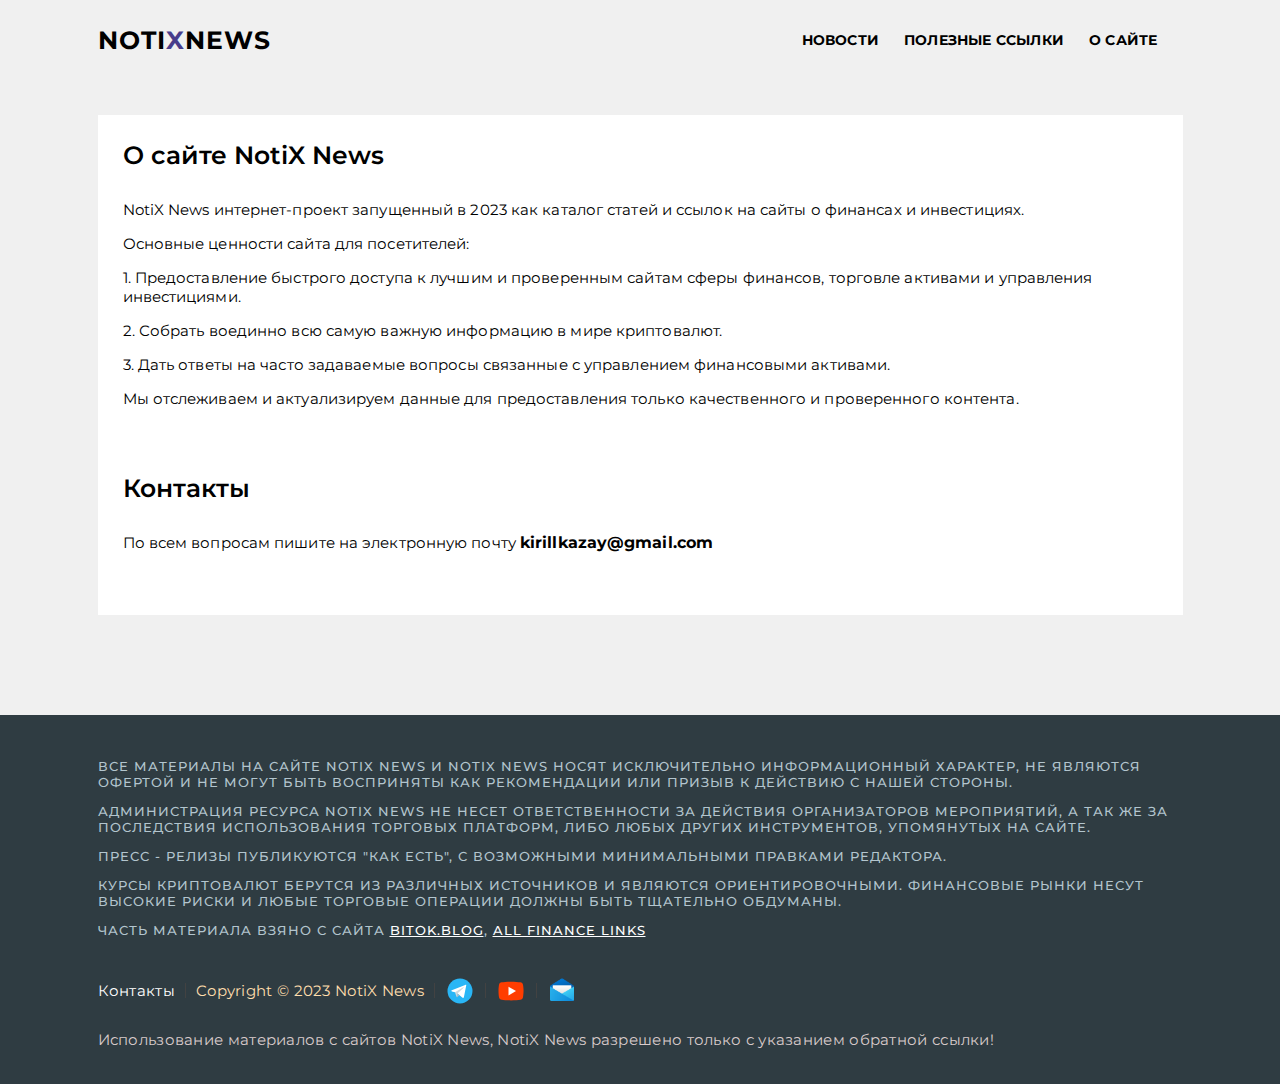
<file: aboutNotiX.html>
<!DOCTYPE html>
<html lang="en">

<head>
  <meta charset="UTF-8">
  <meta name="viewport" content="width=device-width, initial-scale=1.0">
  <title>About NotiX News</title>
  <link rel="stylesheet" href="css/style.css">
  <link rel="preconnect" href="https://fonts.googleapis.com" />
  <link rel="preconnect" href="https://fonts.gstatic.com" crossorigin />
  <link href="https://fonts.googleapis.com/css2?family=Montserrat:wght@300&display=swap" rel="stylesheet" />
</head>

<body>
  <div class="container">
    <header>
      <div class="header-left">
        <a href="index.html">
          <div class="logo">
            Noti
            <div class="bykva">X</div>
            News
          </div>
        </a>
      </div>
      <div class="header-center">
        <ul class="normal-menu">
          <li class="menu-item">
            <a href="index.html">Новости</a>
          </li>
          <li class="menu-item">
            <a href="polza.html">Полезные ссылки</a>
          </li>
          <li class="menu-item">
            <a href="aboutNotiX.html">О сайте</a>
          </li>
        </ul>
      </div>
      <!-- <div class="header-right">
        </div> -->
    </header>
    <div class="content-polza">
      <div class="select-sovet">
        <div class="zagolovok">О сайте NotiX News</div>
        <ul class="article">
          <li>
            NotiX News интернет-проект запущенный в 2023 как каталог статей и ссылок на сайты о финансах и
            инвестициях.
          </li>
          <li>
            Основные ценности сайта для посетителей:
          </li>
          <li>
            <p>1. Предоставление быстрого доступа к лучшим и проверенным сайтам сферы финансов,
              торговле активами и управления инвестициями.</p>
            <p>2. Собрать воединно всю самую важную информацию в мире криптовалют.</p>
            <p>3. Дать ответы на часто задаваемые вопросы связанные с управлением финансовыми активами.</p>
          </li>
          <li>
            Мы отслеживаем и актуализируем данные для предоставления только качественного и проверенного контента.
          </li>
        </ul>
        <div class="zagolovok zagolovok-2">Контакты
        </div>
        <ul class="article">
          <li>
            По всем вопросам пишите на электронную почту <a class="mail" href="mailto:kirillkazay@gmail.com">kirillkazay@gmail.com</a>
          </li>
        </ul>
      </div>
    </div>
  </div>
  </div>
  <footer>
    <div class="container">
      <div class="top-footer">
        <p>
          Все материалы на сайте NotiX News и NotiX News носят исключительно
          информационный характер, не являются офертой и не могут быть
          восприняты как рекомендации или призыв к действию с нашей стороны.
        </p>
        <p>
          Администрация ресурса NotiX News не несет ответственности за
          действия организаторов мероприятий, а так же за последствия
          использования торговых платформ, либо любых других инструментов,
          упомянутых на сайте.
        </p>
        <p>
          Пресс - релизы публикуются "как есть", с возможными минимальными
          правками редактора.
        </p>
        <p>
          Курсы криптовалют берутся из различных источников и являются
          ориентировочными. Финансовые рынки несут высокие риски и любые
          торговые операции должны быть тщательно обдуманы.
        </p>
        <p>
          Часть материала взяно с сайта
          <a href="https://bitok.blog/" target="_blank">Bitok.blog</a>,
          <a href="https://allfinancelinks.com/" target="_blank">All Finance Links</a>
        </p>
      </div>
      <div class="bottom-footer">
        <div class="text-bottom-footer-contact"><a href="">Контакты</a></div>
        <div class="vl-1"></div>
        <div class="text-bottom-footer">Copyright © 2023 NotiX News</div>
        <div class="vl-2"></div>
        <a href="https://t.me/kirillzyyy" target="_blank"><img src="img/icons8-телеграмма-app.svg" alt=""
            class="telega" /></a>
        <div class="vl-2"></div>
        <a href="https://www.youtube.com/@kirillzaytsev8583/featured" target="_blank"><img
            src="img/icons8-youtube-play.svg" alt="" class="telega" /></a>
            <div class="vl-2"></div>
            <a class="mail" href="mailto:kirillkazay@gmail.com"><img
              src="img/icons8-почта-48.png" alt="" class="telega" /></a>
      </div>
      <div class="bottom-2-footer">
        <div class="text-upominanie">
          Использование материалов с сайтов NotiX News, NotiX News разрешено
          только с указанием обратной ссылки!
        </div>
      </div>
    </div>
  </footer>
</body>

</html>
</file>
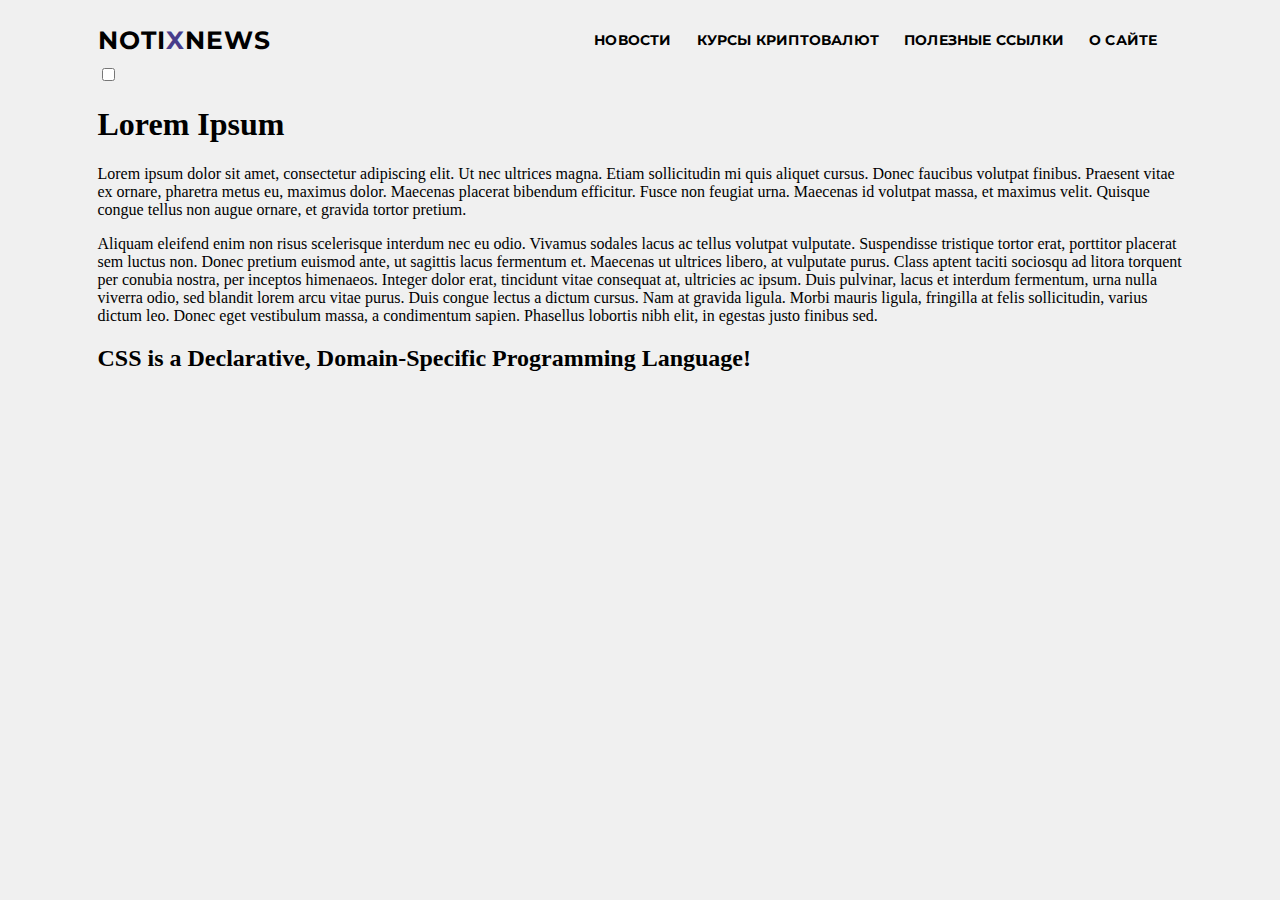
<file: bnb.html>
<!DOCTYPE html>
<html lang="en">
<head>
    <meta charset="UTF-8">
    <meta name="viewport" content="width=device-width, initial-scale=1.0">
    <title>Bnb short</title>
    <link rel="stylesheet" href="css/style.css" />
    <link rel="preconnect" href="https://fonts.googleapis.com" />
    <link rel="preconnect" href="https://fonts.gstatic.com" crossorigin />
    <link
      href="https://fonts.googleapis.com/css2?family=Montserrat:wght@300&display=swap"
      rel="stylesheet"
    />
</head>
<body>
  <div class="container">
    <header>
      <div class="header-left">
        <a href="index.html"
          ><div class="logo">
            Noti
            <div class="bykva">X</div>
            News
          </div>
        </a>
      </div>
      <div class="header-center">
        <ul class="normal-menu">
          <li class="menu-item">
            <a href="index.html">Новости</a>
          </li>
          <li class="menu-item">
            <a href="https://coinmarketcap.com/" target="_blank"
              >Курсы криптовалют</a
            >
          </li>
          <li class="menu-item">
            <a href="polza.html">Полезные ссылки</a>
          </li>
          <li class="menu-item">
            <a href="#">О сайте</a>
          </li>
        </ul>
      </div>
      <!-- <div class="header-right">
    </div> -->
    </header>
    <main>
      <div class="holder">
        <input type="checkbox" class="read-more-checker" id="read-more-checker" />
        <div class="limited l-200">
          <h1>Lorem Ipsum</h1>
          <p>
            Lorem ipsum dolor sit amet, consectetur adipiscing elit. Ut nec ultrices magna. Etiam sollicitudin mi quis aliquet cursus. Donec faucibus volutpat finibus. Praesent vitae ex ornare, pharetra metus eu, maximus dolor. Maecenas placerat bibendum efficitur. Fusce non feugiat urna. Maecenas id volutpat massa, et maximus velit. Quisque congue tellus non augue ornare, et gravida tortor pretium.
          </p>
          <p>
            Aliquam eleifend enim non risus scelerisque interdum nec eu odio. Vivamus sodales lacus ac tellus volutpat vulputate. Suspendisse tristique tortor erat, porttitor placerat sem luctus non. Donec pretium euismod ante, ut sagittis lacus fermentum et. Maecenas ut ultrices libero, at vulputate purus. Class aptent taciti sociosqu ad litora torquent per conubia nostra, per inceptos himenaeos. Integer dolor erat, tincidunt vitae consequat at, ultricies ac ipsum. Duis pulvinar, lacus et interdum fermentum, urna nulla viverra odio, sed blandit lorem arcu vitae purus. Duis congue lectus a dictum cursus. Nam at gravida ligula. Morbi mauris ligula, fringilla at felis sollicitudin, varius dictum leo. Donec eget vestibulum massa, a condimentum sapien. Phasellus lobortis nibh elit, in egestas justo finibus sed.
          </p>
          <h2>CSS is a Declarative, Domain-Specific Programming Language!</h2>
          <div class="bottom"></div>
        </div>
        <label for="read-more-checker" class="read-more-button"></label>
      </div>
    </main>
  </div>
</body>
</html>
</file>
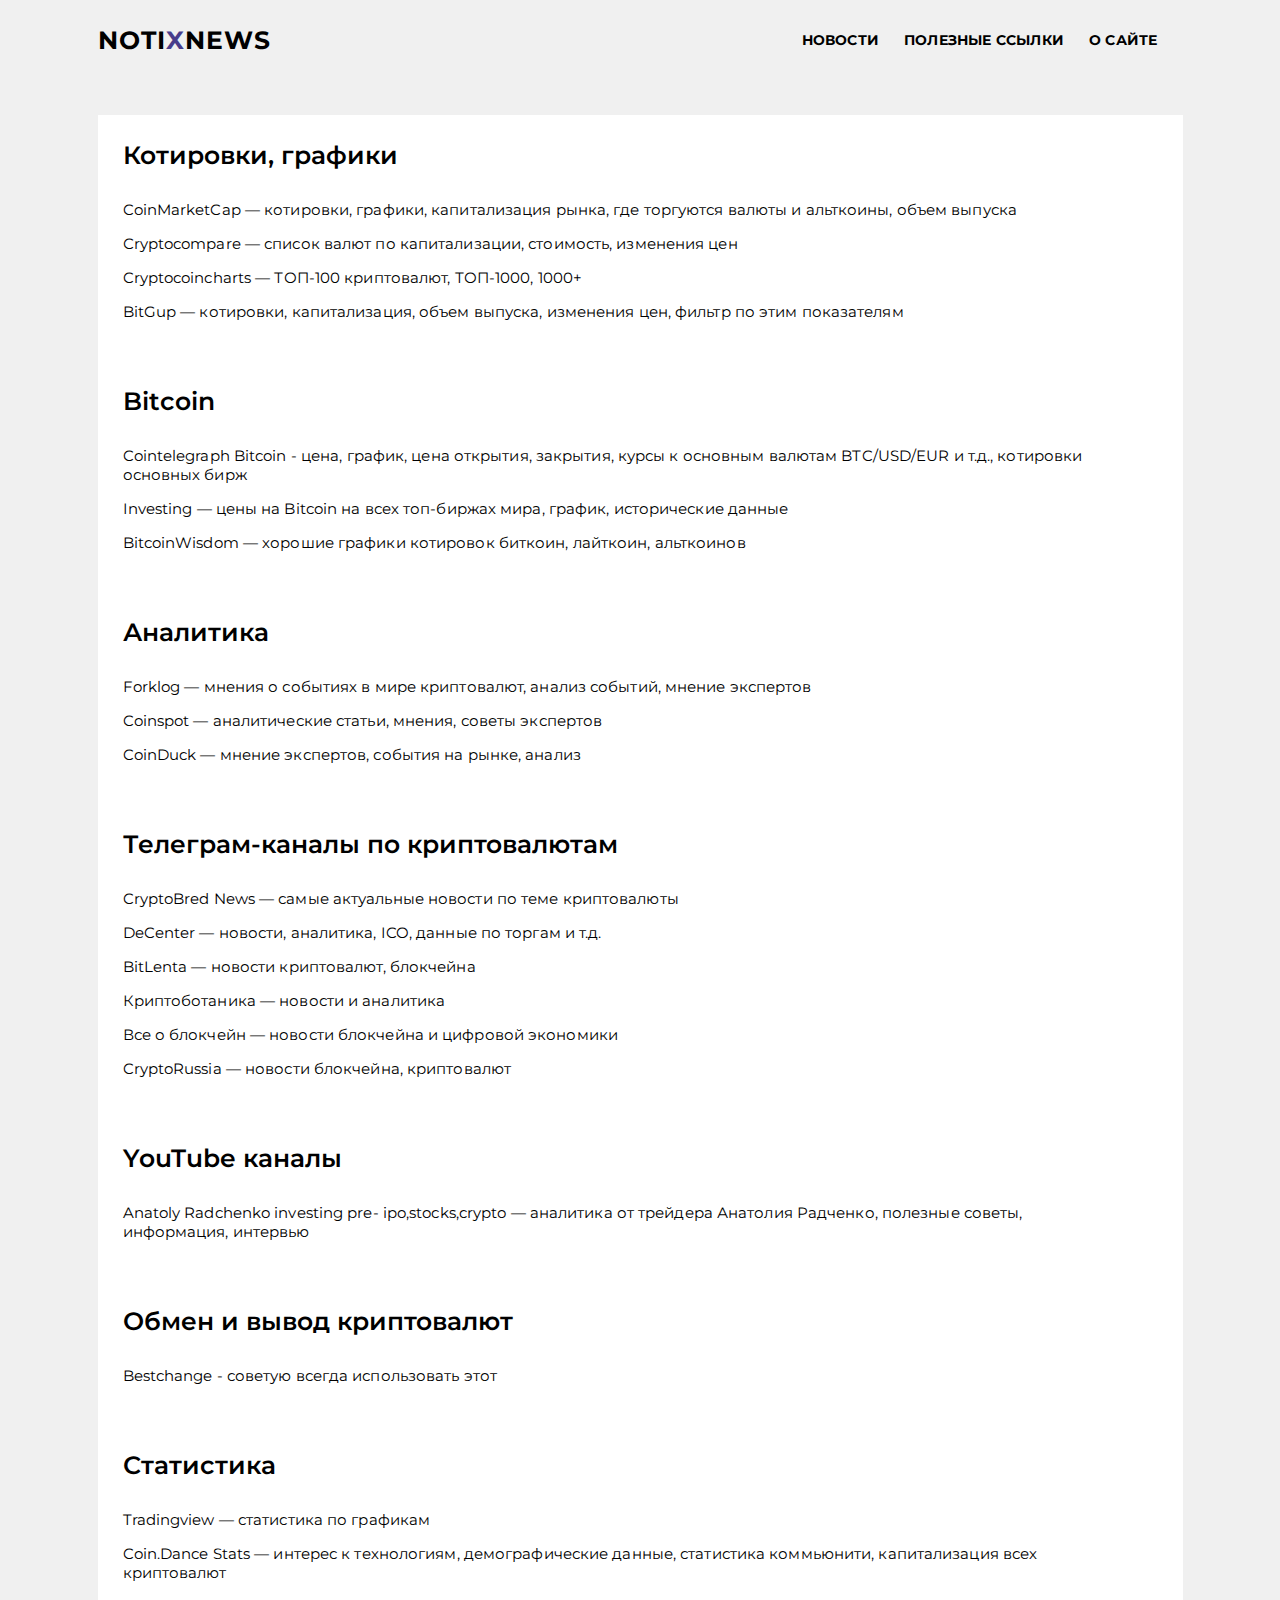
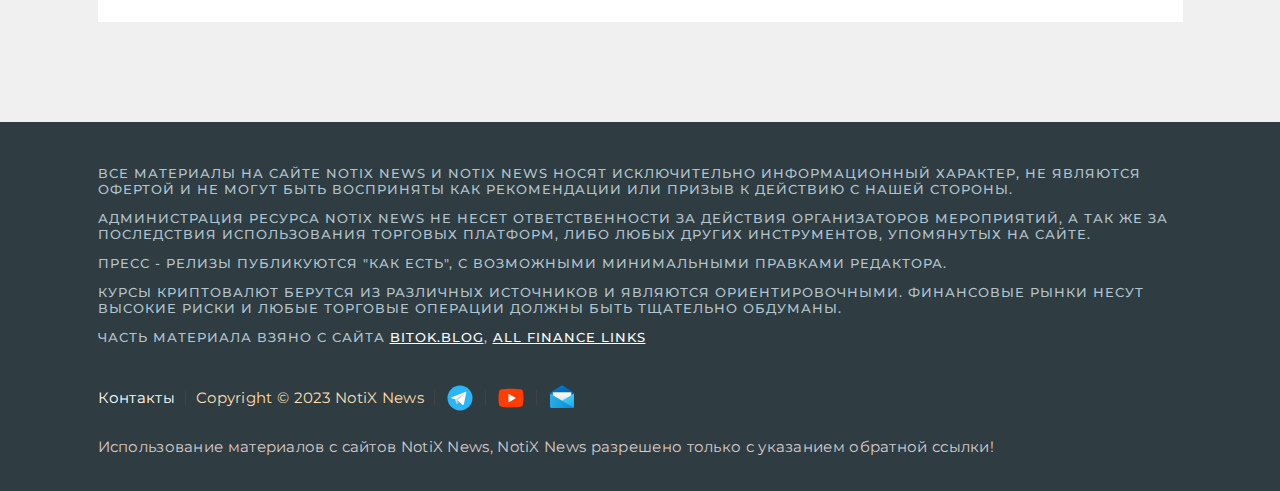
<file: polza.html>
<!DOCTYPE html>
<html lang="en">
  <head>
    <meta charset="UTF-8" />
    <meta name="viewport" content="width=device-width, initial-scale=1.0" />
    <title>Useful links</title>
    <link rel="stylesheet" href="css/style.css" />
    <link rel="preconnect" href="https://fonts.googleapis.com" />
    <link rel="preconnect" href="https://fonts.gstatic.com" crossorigin />
    <link
      href="https://fonts.googleapis.com/css2?family=Montserrat:wght@300&display=swap"
      rel="stylesheet"
    />
  </head>
  <body>
    <div class="container">
      <header>
        <div class="header-left">
          <a href="index.html"
            ><div class="logo">
              Noti
              <div class="bykva">X</div>
              News
            </div>
          </a>
        </div>
        <div class="header-center">
          <ul class="normal-menu">
            <li class="menu-item">
              <a href="index.html">Новости</a>
            </li>
            <li class="menu-item">
              <a href="#">Полезные ссылки</a>
            </li>
            <li class="menu-item">
              <a href="aboutNotiX.html">О сайте</a>
            </li>
          </ul>
        </div>
        <!-- <div class="header-right">
          </div> -->
      </header>
      <div class="content-polza">
        <div class="select-sovet">
          <div class="zagolovok">Котировки, графики</div>
          <ul class="article">
            <li>
              <a href="https://coinmarketcap.com/" target="_blank"
                >CoinMarketCap</a
              >
              — котировки, графики, капитализация рынка, где торгуются валюты и
              альткоины, объем выпуска
            </li>
            <li>
              <a
                href="https://www.cryptocompare.com/coins/list/all/USD/1"
                target="_blank"
                >Сryptocompare</a
              >
              — список валют по капитализации, стоимость, изменения цен
            </li>
            <li>
              <a href="https://www.coingecko.com/" target="_blank"
                >Cryptocoincharts</a
              >
              — ТОП-100 криптовалют, ТОП-1000, 1000+
            </li>
            <li>
              <a href="https://bitgup.com/" target="_blank">BitGup</a> —
              котировки, капитализация, объем выпуска, изменения цен, фильтр по
              этим показателям
            </li>
          </ul>
        </div>
        <div class="select-sovet">
          <div class="zagolovok">Bitcoin</div>
          <ul class="article">
            <li>
              <a href="https://cointelegraph.com/bitcoin-price" target="_blank"
                >Cointelegraph Bitcoin</a
              >
              - цена, график, цена открытия, закрытия, курсы к основным валютам
              BTC/USD/EUR и т.д., котировки основных бирж
            </li>
            <li>
              <a href="https://ru.investing.com/crypto/bitcoin" target="_blank"
                >Investing
              </a>
              — цены на Bitcoin на всех топ-биржах мира, график, исторические
              данные
            </li>
            <li>
              <a href="https://bitcoinwisdom.com/" target="_blank"
                >BitcoinWisdom
              </a>
              — хорошие графики котировок биткоин, лайткоин, альткоинов
            </li>
          </ul>
        </div>
        <div class="select-sovet">
          <div class="zagolovok">Аналитика</div>
          <ul class="article">
            <li>
              <a href="https://forklog.com/tag/mnenie" target="_blank"
                >Forklog</a
              >
              — мнения о событиях в мире криптовалют, анализ событий, мнение
              экспертов
            </li>
            <li>
              <a href="https://coinspot.io/analysis/" target="_blank"
                >Coinspot</a
              >
              — аналитические статьи, мнения, советы экспертов
            </li>
            <li>
              <a href="https://coinduck.ru/news/analytics-news/" target="_blank"
                >CoinDuck</a
              >
              — мнение экспертов, события на рынке, анализ
            </li>
          </ul>
        </div>
        <div class="select-sovet">
          <div class="zagolovok">Телеграм-каналы по криптовалютам</div>
          <ul class="article">
            <li>
              <a href="https://t.me/forklog" target="_blank">CryptoBred News</a>
              — самые актуальные новости по теме криптовалюты
            </li>
            <li>
              <a href="https://t.me/DeCenter" target="_blank">DeCenter</a>
              — новости, аналитика, ICO, данные по торгам и т.д.
            </li>
            <li>
              <a href="https://t.me/BitLenta" target="_blank">BitLenta</a>
              — новости криптовалют, блокчейна
            </li>
            <li>
              <a href="https://t.me/cryptobotanika" target="_blank"
                >Криптоботаника</a
              >
              — новости и аналитика
            </li>
            <li>
              <a href="https://t.me/blockchainRF" target="_blank"
                >Все о блокчейн
              </a>
              — новости блокчейна и цифровой экономики
            </li>
            <li>
              <a href="https://t.me/cryptorussia" target="_blank"
                >CryptoRussia
              </a>
              — новости блокчейна, криптовалют
            </li>
          </ul>
        </div>
        <div class="select-sovet">
          <div class="zagolovok">YouTube каналы</div>
          <ul class="article">
            <li>
              <a
                href="https://www.youtube.com/channel/UCkXILcDuix18Iy1pAFZ1TOA"
                target="_blank"
                >Anatoly Radchenko investing pre- ipo,stocks,crypto</a
              >
              — аналитика от трейдера Анатолия Радченко, полезные советы,
              информация, интервью
            </li>
          </ul>
        </div>
        <div class="select-sovet">
          <div class="zagolovok">Обмен и вывод криптовалют</div>
          <ul class="article">
            <li>
              <a href="https://www.bestchange.ru/" target="_blank"
                >Bestchange</a
              >
              - советую всегда использовать этот
            </li>
          </ul>
        </div>
        <div class="select-sovet">
          <div class="zagolovok">Статистика</div>
          <ul class="article">
            <li>
              <a
                href="https://ru.tradingview.com/markets/cryptocurrencies/"
                target="_blank"
                >Tradingview</a
              >
              — статистика по графикам
            </li>
            <li>
              <a href="https://coin.dance/stats" target="_blank"
                >Coin.Dance Stats</a
              >
              — интерес к технологиям, демографические данные, статистика
              коммьюнити, капитализация всех криптовалют
            </li>
          </ul>
        </div>
      </div>
    </div>
    <footer>
      <div class="container">
        <div class="top-footer">
          <p>
            Все материалы на сайте NotiX News и NotiX News носят исключительно
            информационный характер, не являются офертой и не могут быть
            восприняты как рекомендации или призыв к действию с нашей стороны.
          </p>
          <p>
            Администрация ресурса NotiX News не несет ответственности за
            действия организаторов мероприятий, а так же за последствия
            использования торговых платформ, либо любых других инструментов,
            упомянутых на сайте.
          </p>
          <p>
            Пресс - релизы публикуются "как есть", с возможными минимальными
            правками редактора.
          </p>
          <p>
            Курсы криптовалют берутся из различных источников и являются
            ориентировочными. Финансовые рынки несут высокие риски и любые
            торговые операции должны быть тщательно обдуманы.
          </p>
          <p>
            Часть материала взяно с сайта
            <a href="https://bitok.blog/" target="_blank">Bitok.blog</a>,
            <a href="https://allfinancelinks.com/" target="_blank"
              >All Finance Links</a
            >
          </p>
        </div>
        <div class="bottom-footer">
          <div class="text-bottom-footer-contact"><a href="">Контакты</a></div>
          <div class="vl-1"></div>
          <div class="text-bottom-footer">Copyright © 2023 NotiX News</div>
          <div class="vl-2"></div>
          <a href="https://t.me/kirillzyyy" target="_blank"
            ><img src="img/icons8-телеграмма-app.svg" alt="" class="telega"
          /></a>
          <div class="vl-2"></div>
          <a
            href="https://www.youtube.com/@kirillzaytsev8583/featured"
            target="_blank"
            ><img src="img/icons8-youtube-play.svg" alt="" class="telega"
          /></a>
          <div class="vl-2"></div>
            <a class="mail" href="mailto:kirillkazay@gmail.com"><img
              src="img/icons8-почта-48.png" alt="" class="telega" /></a>
        </div>
        <div class="bottom-2-footer">
          <div class="text-upominanie">
            Использование материалов с сайтов NotiX News, NotiX News разрешено
            только с указанием обратной ссылки!
          </div>
        </div>
      </div>
    </footer>
  </body>
</html>
</file>
<file: css/style.css>
* {
  box-sizing: border-box;
}
body {
  background: #f0f0f0;
  margin: 0 auto;
}
.container {
  max-width: 1085px;
  margin: 0 auto;
}

header {
  display: flex;
  justify-content: space-between;
  margin-top: 15px;
}
li {
  list-style-type: none;
  margin-right: 25px;
}
ul.normal-menu {
  display: flex;
}
a {
  text-decoration: none;
  color: black;
}
header a {
  font-family: "Montserrat", sans-serif;
  text-transform: uppercase;
  font-size: 14px;
  letter-spacing: 0.2px;
  font-weight: bold;
}
.menu-item a:hover {
  color: #1961cd;
}
.header-left,
.logo {
  display: flex;
  align-items: center;
  font-family: "Montserrat", sans-serif;
  text-transform: uppercase;
  font-size: 25px;
  letter-spacing: 1px;
}
.bykva {
  color: darkslateblue;
}
.about-this {
  max-width: 640px;
  min-height: 150px;
  background: white;
  padding: 15px;
}
.main-content {
  margin-top: 50px;
}

.h-about {
  font-family: "Montserrat";
  font-size: 20px;
  letter-spacing: 0.3px;
}
.p-about {
  font-family: "Montserrat", sans-serif;
  font-size: 15px;
  letter-spacing: 0.1px;
  margin-top: 10px;
}
.main-article {
  width: 640px;
  /* max-height: 550px; */
  margin-top: 50px;
  background: white;
  padding: 15px;
}
.time-post {
  font-family: "Montserrat", sans-serif;
  font-size: 11px;
}
.zagolovok-post {
  font-family: "Montserrat";
  font-size: 25px;
  letter-spacing: 0;
  margin-top: 10px;
}
.description-post {
  font-family: "Montserrat", sans-serif;
  font-size: 15px;
  letter-spacing: 0.1px;
  margin-top: 10px;
}
.main-article img {
  margin-top: 30px;
  max-width: 100%;
}
.content-polza {
  margin-top: 50px;
  max-width: 1085px;
  min-height: 500px;
  background: white;
}

.select-sovet {
  padding: 25px;
}

.select-sovet .zagolovok {
  font-family: "Montserrat";
  font-size: 25px;
  letter-spacing: 0;
  font-weight: 600;
}

.zagolovok.zagolovok-2 {
  margin-top: 65px;
}

.select-sovet ul.article {
  font-family: "Montserrat", sans-serif;
  font-size: 15px;
  letter-spacing: 0.1px;
  margin-top: 30px;
  padding: 0;
}

.select-sovet ul.article li {
  margin-top: 15px;
}

.select-sovet ul.article li a:hover {
  transition: 0.5s;
  color: aquamarine;
}

footer {
  max-width: 100%;
  min-height: 250px;
  background-color: #2f3c42;
  margin-top: 100px;
  /* margin-bottom: 255px; */ /* возможный фикс проблемы с футером */
}

footer .top-footer {
  font-weight: 500;
  font-family: "Montserrat", serif;
  text-transform: uppercase;
  font-size: 13px;
  letter-spacing: 1px;
  color: #b3c5ce;
  padding: 30px 0 30px 0;
}

footer .bottom-footer .text-bottom-footer {
  font-family: "Montserrat";
  font-size: 15px;
  letter-spacing: 0.3px;
  color: navajowhite;
  padding-bottom: 30px;
}

.text-bottom-footer-contact {
  font-family: "Montserrat";
  font-size: 15px;
  letter-spacing: 0.3px;
  color: #cec0c0;
  margin-right: 20px;
}

footer .bottom-footer {
  display: flex;
}

.vl-1 {
  border-left: 1.5px solid #424242;
  height: 15px;
  margin: 2px 10px 0 -10px;
}

.text-bottom-footer-contact a {
  color: white;
}

.bottom-2-footer {
  padding-bottom: 35px;
  display: flex;
}

.bottom-2-footer .text-upominanie {
  font-family: "Montserrat";
  font-size: 15px;
  letter-spacing: 0.3px;
  color: #d9cbcb;
}

.top-footer p a {
  color: white;
  border-bottom: 1px;
  text-decoration: underline;
}

.vl-2 {
  border-left: 1.5px solid #424242;
  height: 15px;
  margin: 2px 0 0 10px;
}

.bottom-footer img.telega {
  width: 30px;
  margin: -5px 0px 0 10px;
}

.content-article h1 {
  font-family: "Montserrat", sans-serif;
  font-size: 20px;
  letter-spacing: 0.1px;
  margin-top: 10px;
}

.about-this.nige {
  margin-top: 80px;
}

.article li .mail {
  font-weight: bold;
  font-size: 16px;
}

@media screen and (max-width: 350px) {
  .text-bottom-footer-contact,
  .vl-1,
  .vl-2,
  .text-bottom-footer {
    display: none;
  }
  .bottom-footer img.telega {
    width: 35px;
    margin: -25px 0px 7px 10px;
  }
  ul.normal-menu {
    text-align: right;
  }
  li.menu-item {
    margin-right: 0;
  }
  header {
    padding: 0 !important;
  }
}

@media screen and (max-width: 480px) {
  header {
    padding-right: 0px !important;
  }
  ul.normal-menu {
    flex-direction: column;
  }
}

@media screen and (max-width: 775px) {
  header a {
    font-size: 12px;
  }
  .header-left .logo {
    font-size: 15px;
  }
}

@media screen and (max-width: 800px) {
  /* menu */
  header {
    padding: 0 40px 0 60px;
  }
}

@media screen and (max-width: 1085px) {
  .main-content .main-article {
    width: 85%;
    margin-top: 50px !important;
    margin: 0 auto;
  }
  .about-this {
    margin: 0 auto;
  }
  footer {
    padding: 50px;
    padding-bottom: 0;
    padding-top: 10px;
  }
  .about-this.nige {
    height: auto;
  }
  .main-article img {
    margin-top: 30px !important;
    margin: 0 auto;
    display: flex;
  }
}

/* статьи в другом документе */
</file>
